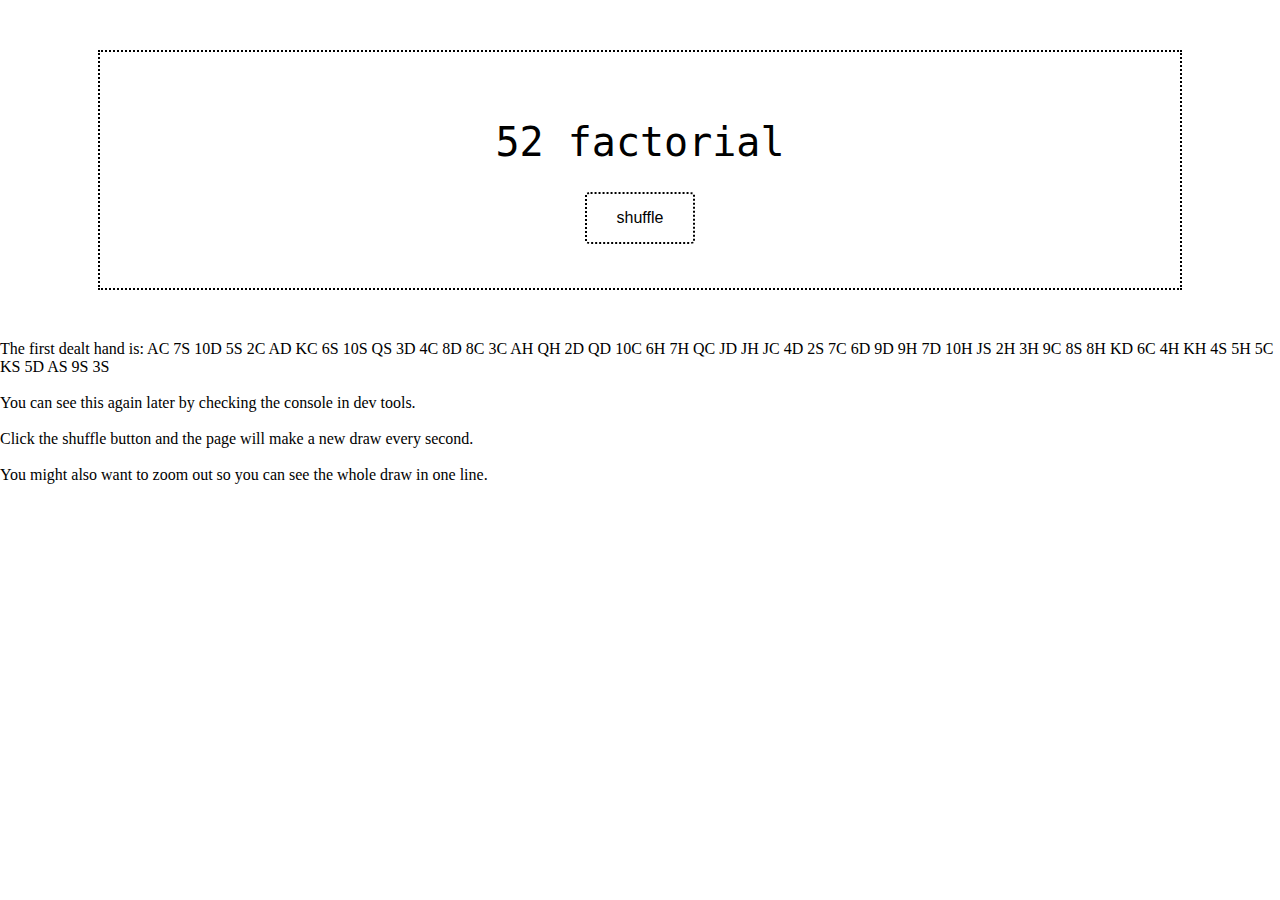
<file: index.html>
<!doctype html>
<html lang="en">
    <head>
        <title>52 Factorial</title>
        <link rel="stylesheet" type="text/css" href="style.css">    
    </head>
    <body>
        <div class="container">
            <h1>52 factorial</h1>
            <button class="button" onclick="startLoop();">shuffle</button>
        </div>
        <script src="scripts.js"></script>
    </body>
</html>
</file>
<file: style.css>
html,
body {
  width: 100%;
  border: 0;
  margin: 0;
  padding: 0;
}

.container {
  width: 1000px;
  max-width: 1000px;
  border: 2px dotted black;
  display: block;
  margin-left: auto;
  margin-right: auto;
  margin-top: 50px;
  margin-bottom: 50px;
  padding: 40px;
}

.button {
  background-color: white;
  border: 2px dotted black;
  border-radius: 5%;
  color: black;
  padding: 15px 30px;
  text-align: center;
  text-decoration: none;
  display: block;
  font-size: 16px;
  margin: 4px 2px;
  cursor: pointer;
  margin-left: auto;
  margin-right: auto;
}

h1 {
  font-family: monospace;
  font-size: 40px;
  font-weight: 100;
  text-align: center;
}

.text {
  font-family: monospace;
  font-size: 12px;
}
</file>
